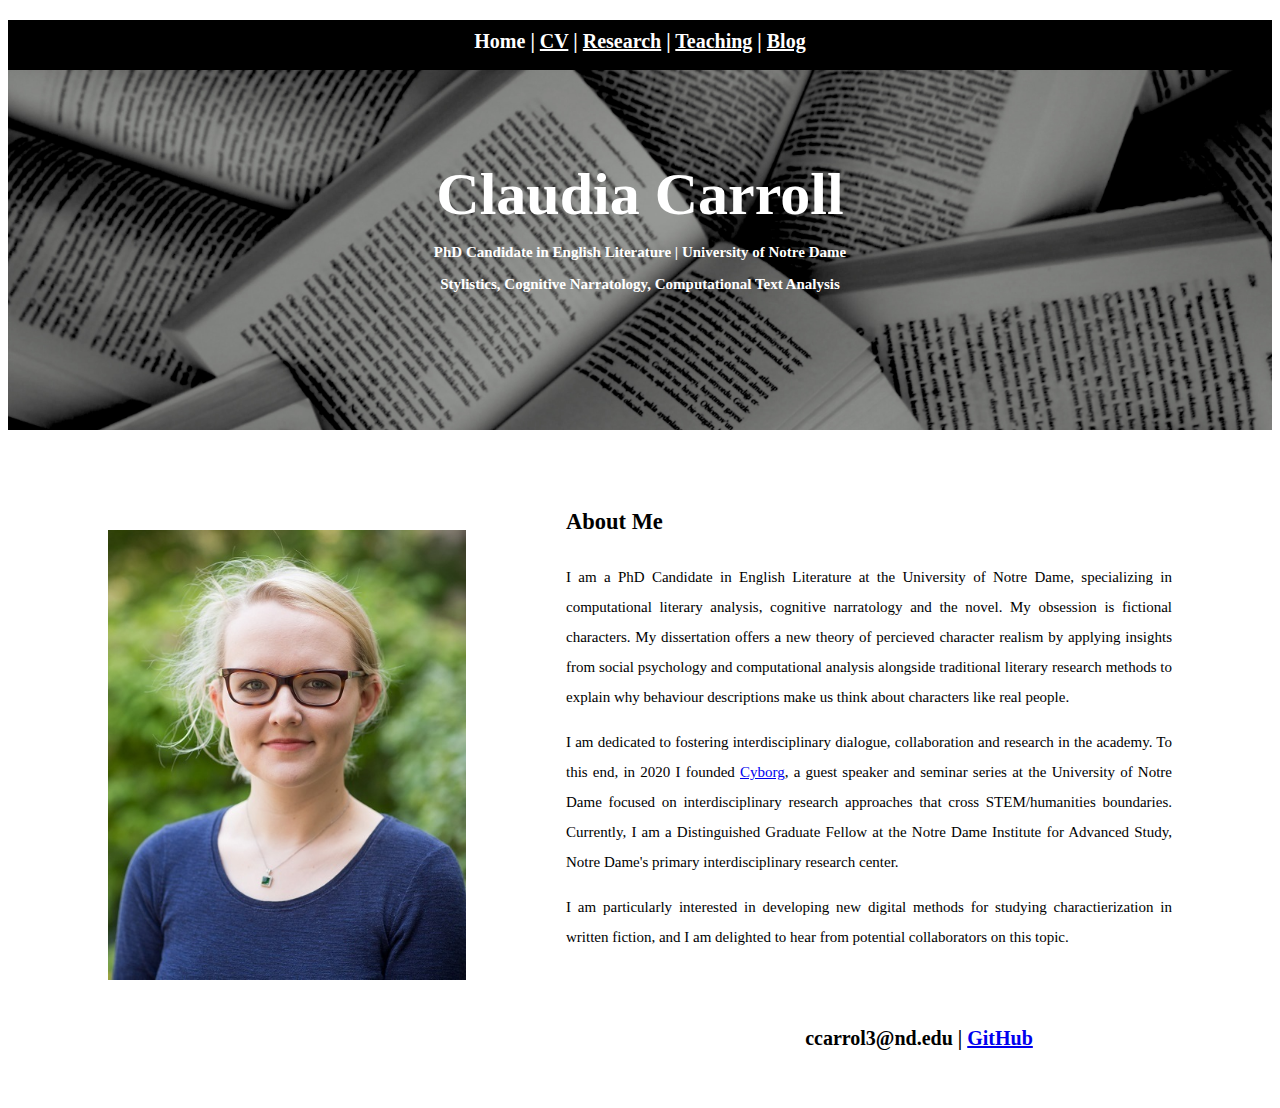
<file: personal_website/index.html>
<!DOCTYPE html>
<html lang="en">

<head>
    <meta charset="utf-8">
    <title>Claudia Carroll | Literature, Computational Text Analysis, Cognitive Narratology</title>
    <LINK rel="stylesheet" type="text/css" href="CSS_files/style.css">
</head>

<!--Banner-->
<header style="margin-top:0;">
  <div style="margin:0; width:100%;height:50px; background-color:black;">
    <p style="font-family: didot; font-size: 20px; color: white; text-align:center; padding: 10px"><b>
    Home
     |
    <a href="../personal_website/CV.html" style="color: white; text-decoration: underline">CV</a>
     |
    <a href="../personal_website/research.html" style="color: white; text-decoration: underline">Research</a>
     |
    <a href="../personal_website/teaching.html" style="color: white; text-decoration: underline">Teaching</a>
     |
    <a href="../personal_website/blog.html" style="color: white; text-decoration: underline">Blog</a></b>
</p>
  </div>
    <div style="background-image: url('../personal_website/images_files/booksimage.jpeg'); background-size: cover; height:280px; padding-top:80px;">
    <h1 style="font-family: didot; font-size:60px; color:white; margin:10px; text-align:center;">Claudia Carroll</h1>
    <p style="font-family: didot; font-size:15px; color: white; text-align:center;"><b>PhD Candidate in English Literature | University of Notre Dame</b></p>
    <p style="font-family: didot; font-size:15px; color: white; text-align:center;"><b>Stylistics, Cognitive Narratology, Computational Text Analysis</b></p>
    </div>
</header>

<body>
  <img src="../personal_website/images_files/notebaert_headshot.jpeg" style="height:450px; margin:100px; float: left;">
  <div class="CSSstyle">
  <h2>About Me</h2>
  <p>I am a PhD Candidate in English Literature at the University of Notre Dame, specializing in computational literary analysis, cognitive narratology and the novel. My obsession is fictional characters. My dissertation offers a new theory of percieved character realism by applying insights from social psychology and computational analysis alongside traditional literary research methods to explain why behaviour descriptions make us think about characters like real people. </p>
  <p>I am dedicated to fostering interdisciplinary dialogue, collaboration and research in the academy. To this end, in 2020 I founded <a href="https://sites.nd.edu/cyborg-series/">Cyborg</a>, a guest speaker and seminar series at the University of Notre Dame focused on interdisciplinary research approaches that cross STEM/humanities boundaries. Currently, I am a Distinguished Graduate Fellow at the Notre Dame Institute for Advanced Study, Notre Dame's primary interdisciplinary research center.
  <p>I am particularly interested in developing new digital methods for studying charactierization in written fiction, and I am delighted to hear from potential collaborators on this topic.</p>
  </div>
</body>

<footer style="font-family: didot; font-size: 20px; text-align: center; margin-top: 10px">
  <b>ccarrol3@nd.edu
    |
  <a href="https://github.com/ClaudiaECarroll">GitHub</b>
</footer>

<!--padding at bottom of page-->
<body><div style="padding-bottom:50px"></div></body>

</html>
</file>
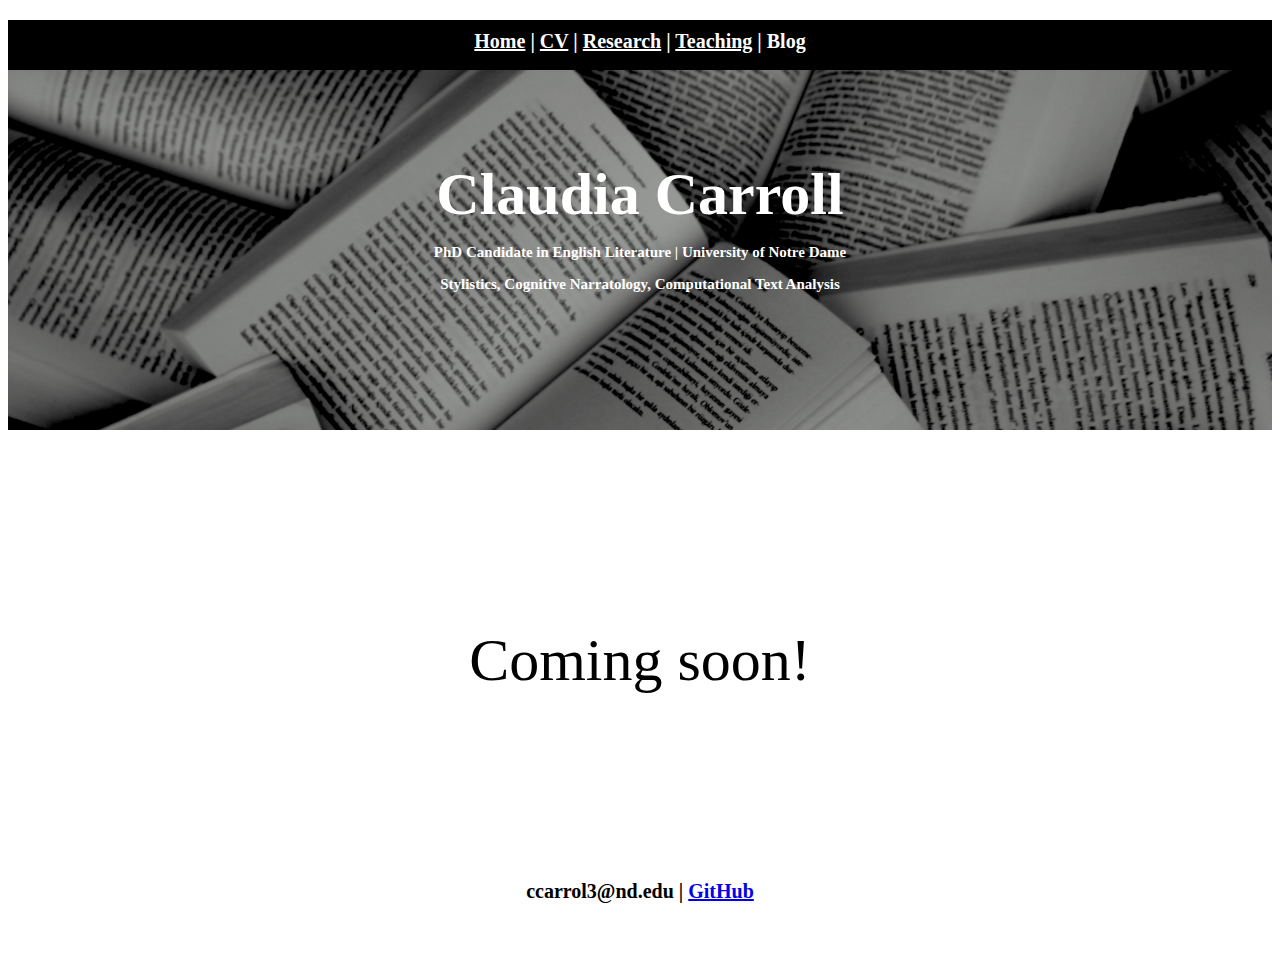
<file: personal_website/blog.html>
<!DOCTYPE html>
<html lang="en">
  <head>
    <meta charset="utf-8">
    <title>Claudia Carroll | Blog</title>
    <LINK rel="stylesheet" type="text/css" href="CSS_files/style.css">
  </head>

  <!--Banner-->
  <header style="margin-top:0;">
    <div style="margin:0; width:100%;height:50px; background-color:black;">
      <p style="font-family: didot; font-size: 20px; color: white; text-align:center; padding: 10px"><b>
      <a href="../personal_website/index.html" style="color: white; text-decoration: underline">Home</a>
       |
      <a href="../personal_website/CV.html" style="color: white; text-decoration: underline">CV</a>
       |
      <a href="../personal_website/research.html" style="color: white; text-decoration: underline">Research</a>
       |
      <a href="../personal_website/teaching.html" style="color: white; text-decoration: underline">Teaching</a>
       |
      Blog</b>
  </p>
    </div>
      <div style="background-image: url('../personal_website/images_files/booksimage.jpeg'); background-size: cover; height:280px; padding-top:80px;">
      <h1 style="font-family: didot; font-size:60px; color:white; margin:10px; text-align:center;">Claudia Carroll</h1>
      <p style="font-family: didot; font-size:15px; color: white; text-align:center;"><b>PhD Candidate in English Literature | University of Notre Dame</b></p>
      <p style="font-family: didot; font-size:15px; color: white; text-align:center;"><b>Stylistics, Cognitive Narratology, Computational Text Analysis</b></p>
      </div>
  </header>

  <body>
    <div class="CSSstyle">
    <p style="font-family: didot; line-height: 2.0; font-size:60px; padding-top: 60px; text-align: center;">Coming soon!</p>
  </div>
  </body>

  <footer style="font-family: didot; font-size: 20px; text-align: center; margin-top: 50px">
    <b>ccarrol3@nd.edu
      |
    <a href="https://github.com/ClaudiaECarroll">GitHub</b>
  </footer>

  <!--padding at bottom of page-->
  <body><div style="padding-bottom:50px"></div></body>

</html>
</file>
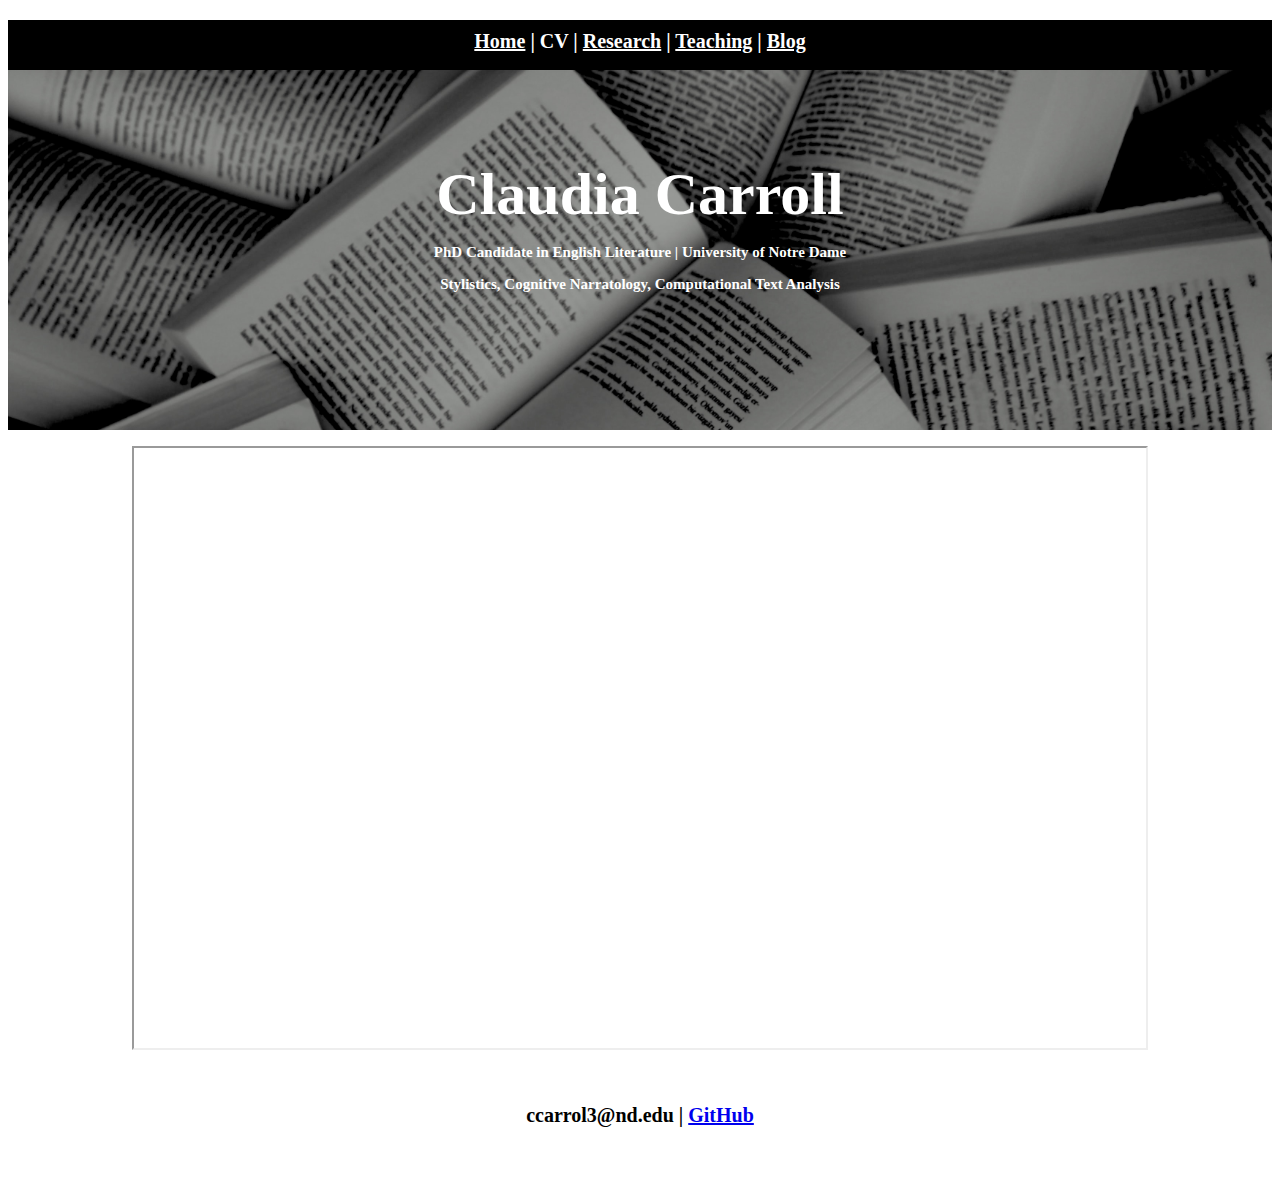
<file: personal_website/CV.html>
<!DOCTYPE html>
<html lang="en">
  <head>
    <meta charset="utf-8">
    <title>Claudia Carroll | CV</title>
    <LINK rel="stylesheet" type="text/css" href="CSS_files/style.css">
  </head>

  <!--Banner-->
  <header style="margin-top:0;">
    <div style="margin:0; width:100%;height:50px; background-color:black;">
      <p style="font-family: didot; font-size: 20px; color: white; text-align:center; padding: 10px"><b>
      <a href="../personal_website/index.html" style="color: white; text-decoration: underline">Home</a>
       |
      CV
       |
      <a href="../personal_website/research.html" style="color: white; text-decoration: underline">Research</a>
       |
      <a href="../personal_website/teaching.html" style="color: white; text-decoration: underline">Teaching</a>
       |
      <a href="../personal_website/blog.html" style="color: white; text-decoration: underline">Blog</a></b>
  </p>
    </div>
      <div style="background-image: url('../personal_website/images_files/booksimage.jpeg'); background-size: cover; height:280px; padding-top:80px;">
      <h1 style="font-family: didot; font-size:60px; color:white; margin:10px; text-align:center;">Claudia Carroll</h1>
      <p style="font-family: didot; font-size:15px; color: white; text-align:center;"><b>PhD Candidate in English Literature | University of Notre Dame</b></p>
      <p style="font-family: didot; font-size:15px; color: white; text-align:center;"><b>Stylistics, Cognitive Narratology, Computational Text Analysis</b></p>
      </div>
  </header>

  <p align="center"><iframe src="../personal_website/images_files/Academic CV (Claudia Carroll).pdf" width="80%" height="600px">
  </iframe></p>

  <footer style="font-family: didot; font-size: 20px; text-align: center; margin-top: 50px">
    <b>ccarrol3@nd.edu
      |
    <a href="https://github.com/ClaudiaECarroll">GitHub</b>
  </footer>

  <!--padding at bottom of page-->
  <body><div style="padding-bottom:50px"></div></body>

</html>
</file>
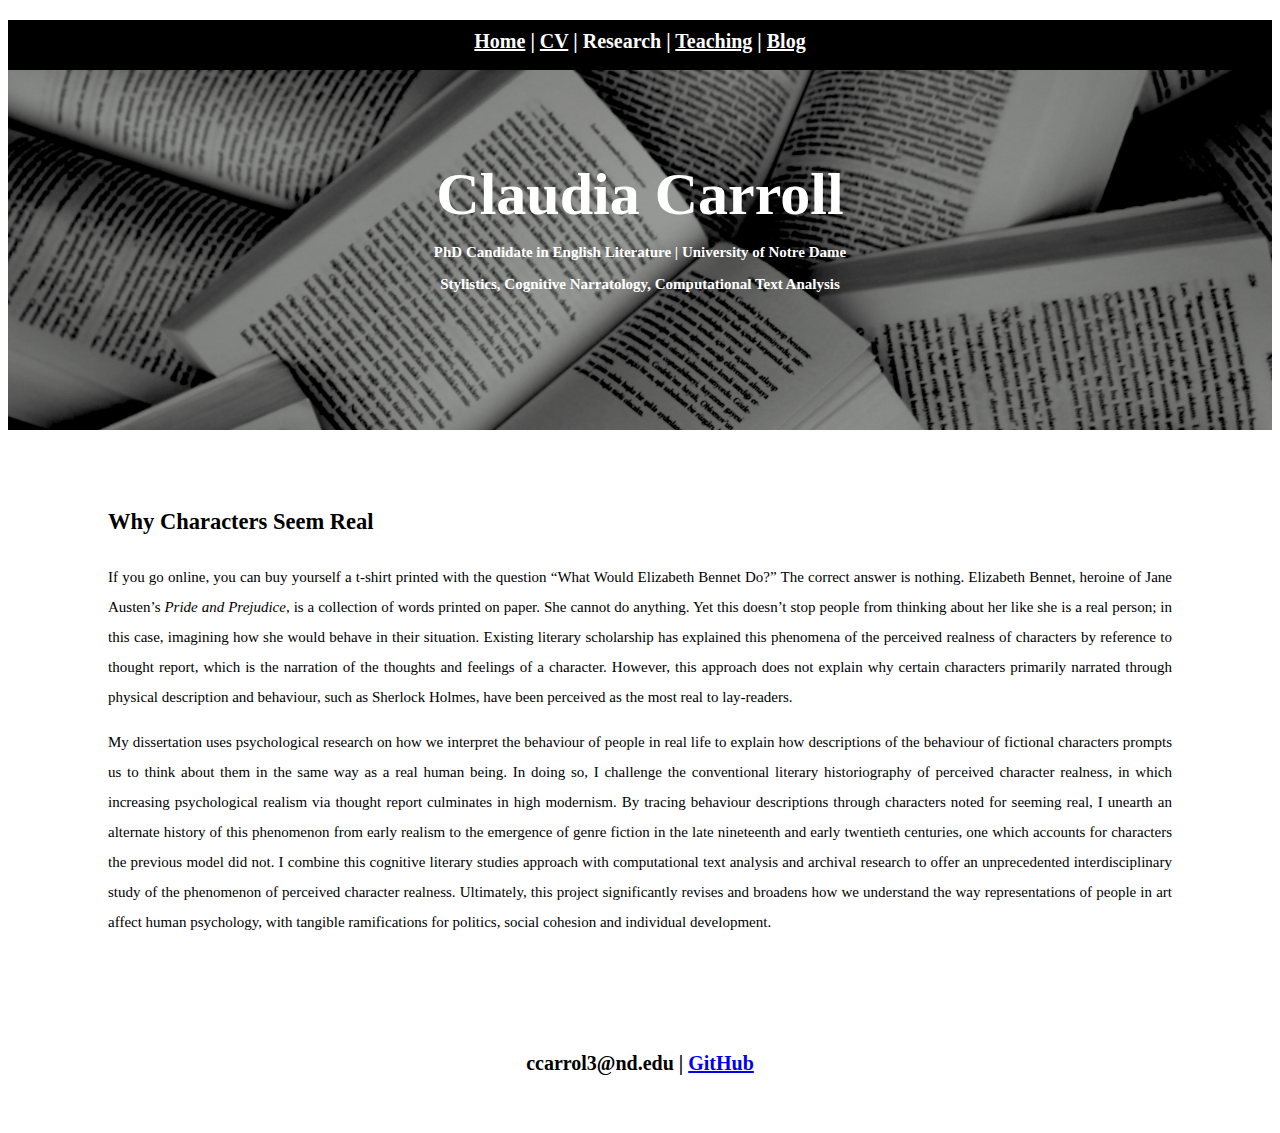
<file: personal_website/research.html>
<!DOCTYPE html>
<html lang="en">
  <head>
    <meta charset="utf-8">
    <title>Claudia Carroll | Research</title>
    <LINK rel="stylesheet" type="text/css" href="CSS_files/style.css">
  </head>

  <!--Banner-->
  <header style="margin-top:0;">
    <div style="margin:0; width:100%;height:50px; background-color:black;">
      <p style="font-family: didot; font-size: 20px; color: white; text-align:center; padding: 10px"><b>
      <a href="../personal_website/index.html" style="color: white; text-decoration: underline">Home</a>
       |
      <a href="../personal_website/CV.html" style="color: white; text-decoration: underline">CV</a>
       |
      Research
       |
      <a href="../personal_website/teaching.html" style="color: white; text-decoration: underline">Teaching</a>
       |
      <a href="../personal_website/blog.html" style="color: white; text-decoration: underline">Blog</a></b>
  </p>
    </div>
      <div style="background-image: url('../personal_website/images_files/booksimage.jpeg'); background-size: cover; height:280px; padding-top:80px;">
      <h1 style="font-family: didot; font-size:60px; color:white; margin:10px; text-align:center;">Claudia Carroll</h1>
      <p style="font-family: didot; font-size:15px; color: white; text-align:center;"><b>PhD Candidate in English Literature | University of Notre Dame</b></p>
      <p style="font-family: didot; font-size:15px; color: white; text-align:center;"><b>Stylistics, Cognitive Narratology, Computational Text Analysis</b></p>
      </div>
  </header>

  <body>
    <div class="CSSstyle">
    <h2>Why Characters Seem Real</h2>
    <p>If you go online, you can buy yourself a t-shirt printed with the question “What Would Elizabeth Bennet Do?” The correct answer is nothing. Elizabeth Bennet, heroine of Jane Austen’s <em>Pride and Prejudice</em>, is a collection of words printed on paper. She cannot do anything. Yet this doesn’t stop people from thinking about her like she is a real person; in this case, imagining how she would behave in their situation. Existing literary scholarship has explained this phenomena of the perceived realness of characters by reference to thought report, which is the narration of the thoughts and feelings of a character. However, this approach does not explain why certain characters primarily narrated through physical description and behaviour, such as Sherlock Holmes, have been perceived as the most real to lay-readers.
    </p>
    <p>My dissertation uses psychological research on how we interpret the behaviour of people in real life to explain how descriptions of the behaviour of fictional characters prompts us to think about them in the same way as a real human being. In doing so, I challenge the conventional literary historiography of perceived character realness, in which increasing psychological realism via thought report culminates in high modernism. By tracing behaviour descriptions through characters noted for seeming real, I unearth an alternate history of this phenomenon from early realism to the emergence of genre fiction in the late nineteenth and early twentieth centuries, one which accounts for characters the previous model did not. I combine this cognitive literary studies approach with computational text analysis and archival research to offer an unprecedented interdisciplinary study of the phenomenon of perceived character realness.  Ultimately, this project significantly revises and broadens how we understand the way representations of people in art affect human psychology, with tangible ramifications for politics, social cohesion and individual development.
    </p>
    </div>
  </body>

<footer style="font-family: didot; font-size: 20px; text-align: center; margin-top: 50px">
  <b>ccarrol3@nd.edu
    |
  <a href="https://github.com/ClaudiaECarroll">GitHub</b>
</footer>

<!--padding at bottom of page-->
<body><div style="padding-bottom:50px"></div></body>

</html>
</file>
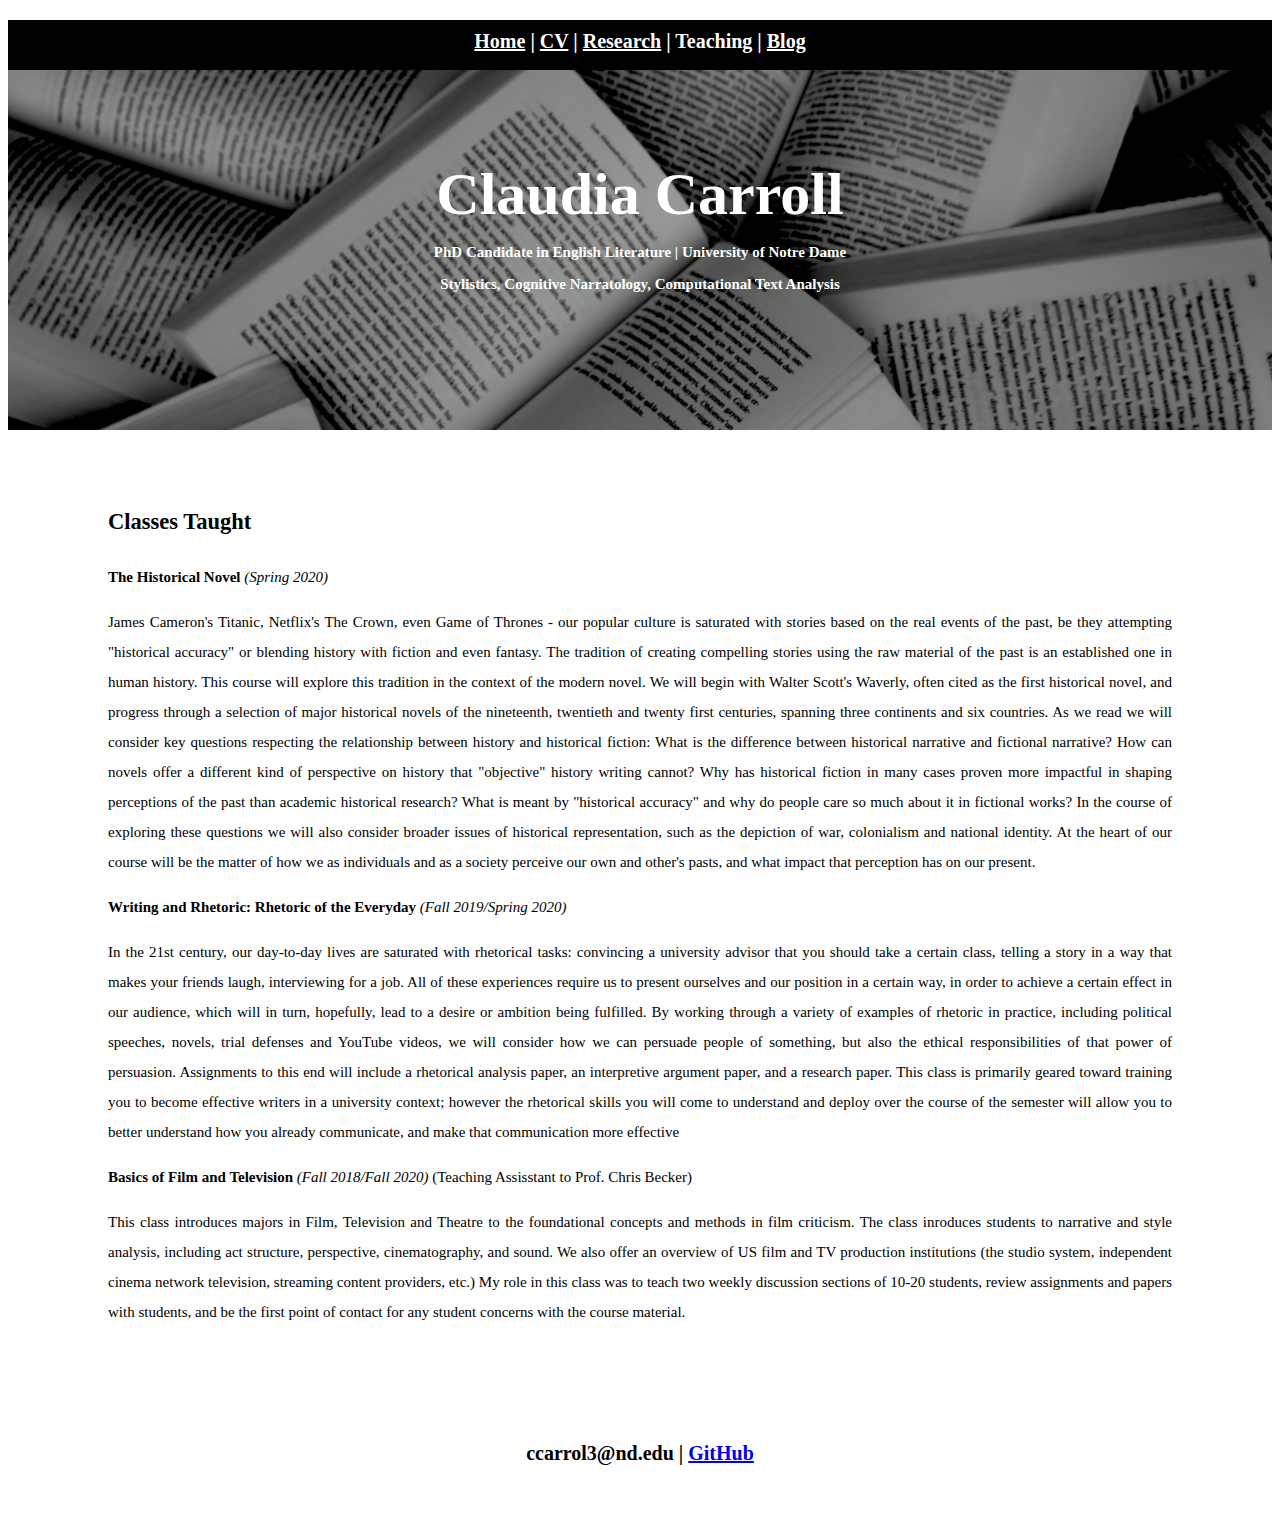
<file: personal_website/teaching.html>
<!DOCTYPE html>
<html lang="en">
  <head>
    <meta charset="utf-8">
    <title>Claudia Carroll | Teaching</title>
    <LINK rel="stylesheet" type="text/css" href="CSS_files/style.css">
  </head>

  <!--Banner-->
  <header style="margin-top:0;">
    <div style="margin:0; width:100%;height:50px; background-color:black;">
      <p style="font-family: didot; font-size: 20px; color: white; text-align:center; padding: 10px"><b>
      <a href="../personal_website/index.html" style="color: white; text-decoration: underline">Home</a>
       |
      <a href="../personal_website/CV.html" style="color: white; text-decoration: underline">CV</a>
       |
      <a href="../personal_website/research.html" style="color: white; text-decoration: underline">Research</a>
       |
      Teaching
       |
      <a href="../personal_website/blog.html" style="color: white; text-decoration: underline">Blog</a></b>
  </p>
    </div>
      <div style="background-image: url('../personal_website/images_files/booksimage.jpeg'); background-size: cover; height:280px; padding-top:80px;">
      <h1 style="font-family: didot; font-size:60px; color:white; margin:10px; text-align:center;">Claudia Carroll</h1>
      <p style="font-family: didot; font-size:15px; color: white; text-align:center;"><b>PhD Candidate in English Literature | University of Notre Dame</b></p>
      <p style="font-family: didot; font-size:15px; color: white; text-align:center;"><b>Stylistics, Cognitive Narratology, Computational Text Analysis</b></p>
      </div>
  </header>

<!--first section-->
  <body>
  <div class="CSSstyle">
    <h2>Classes Taught</h2>
    <p><b>The Historical Novel</b> <em>(Spring 2020)</em></p>
    <p>James Cameron's Titanic, Netflix's The Crown, even Game of Thrones - our popular culture is saturated with stories based on the real events of the past, be they attempting "historical accuracy" or blending history with fiction and even fantasy. The tradition of creating compelling stories using the raw material of the past is an established one in human history. This course will explore this tradition in the context of the modern novel. We will begin with Walter Scott's Waverly, often cited as the first historical novel, and progress through a selection of major historical novels of the nineteenth, twentieth and twenty first centuries, spanning three continents and six countries. As we read we will consider key questions respecting the relationship between history and historical fiction: What is the difference between historical narrative and fictional narrative? How can novels offer a different kind of perspective on history that "objective" history writing cannot? Why has historical fiction in many cases proven more impactful in shaping perceptions of the past than academic historical research? What is meant by "historical accuracy" and why do people care so much about it in fictional works? In the course of exploring these questions we will also consider broader issues of historical representation, such as the depiction of war, colonialism and national identity. At the heart of our course will be the matter of how we as individuals and as a society perceive our own and other's pasts, and what impact that perception has on our present.</p>

    <p><b>Writing and Rhetoric: Rhetoric of the Everyday</b> <em>(Fall 2019/Spring 2020)</em></p>
    <p>In the 21st century, our day-to-day lives are saturated with rhetorical tasks: convincing a
university advisor that you should take a certain class, telling a story in a way that makes your
friends laugh, interviewing for a job. All of these experiences require us to present ourselves and
our position in a certain way, in order to achieve a certain effect in our audience, which will in
turn, hopefully, lead to a desire or ambition being fulfilled. By working through a variety of
examples of rhetoric in practice, including political speeches, novels, trial defenses and YouTube
videos, we will consider how we can persuade people of something, but also the ethical
responsibilities of that power of persuasion. Assignments to this end will include a rhetorical
analysis paper, an interpretive argument paper, and a research paper. This class is primarily
geared toward training you to become effective writers in a university context; however the
rhetorical skills you will come to understand and deploy over the course of the semester will
allow you to better understand how you already communicate, and make that communication
more effective</p>

<p><b>Basics of Film and Television</b> <em>(Fall 2018/Fall 2020)</em> (Teaching Assisstant to Prof. Chris Becker)</p>
<p>This class introduces majors in Film, Television and Theatre to the foundational concepts and methods in film criticism. The class inroduces students to narrative and style analysis, including act structure, perspective, cinematography, and sound. We also offer an overview of US film and TV production institutions (the studio system, independent cinema network television, streaming content providers, etc.) My role in this class was to teach two weekly discussion sections of 10-20 students, review assignments and papers with students, and be the first point of contact for any student concerns with the course material.
</p>
</div>
</body>

<footer style="font-family: didot; font-size: 20px; text-align: center; margin-top: 50px">
  <b>ccarrol3@nd.edu
    |
  <a href="https://github.com/ClaudiaECarroll">GitHub</b>
</footer>

<!--padding at bottom of page-->
<body><div style="padding-bottom:50px"></div></body>

</html>
</file>
<file: personal_website/CSS_files/style.css>
.CSSstyle { font-family: didot;
      color: black;
      font-size: 15px;
      line-height: 2.0;
      text-align: justify;
      padding-left: 100px;
      padding-right: 100px;
      padding-top: 50px;
      padding-bottom: 50px}
</file>
